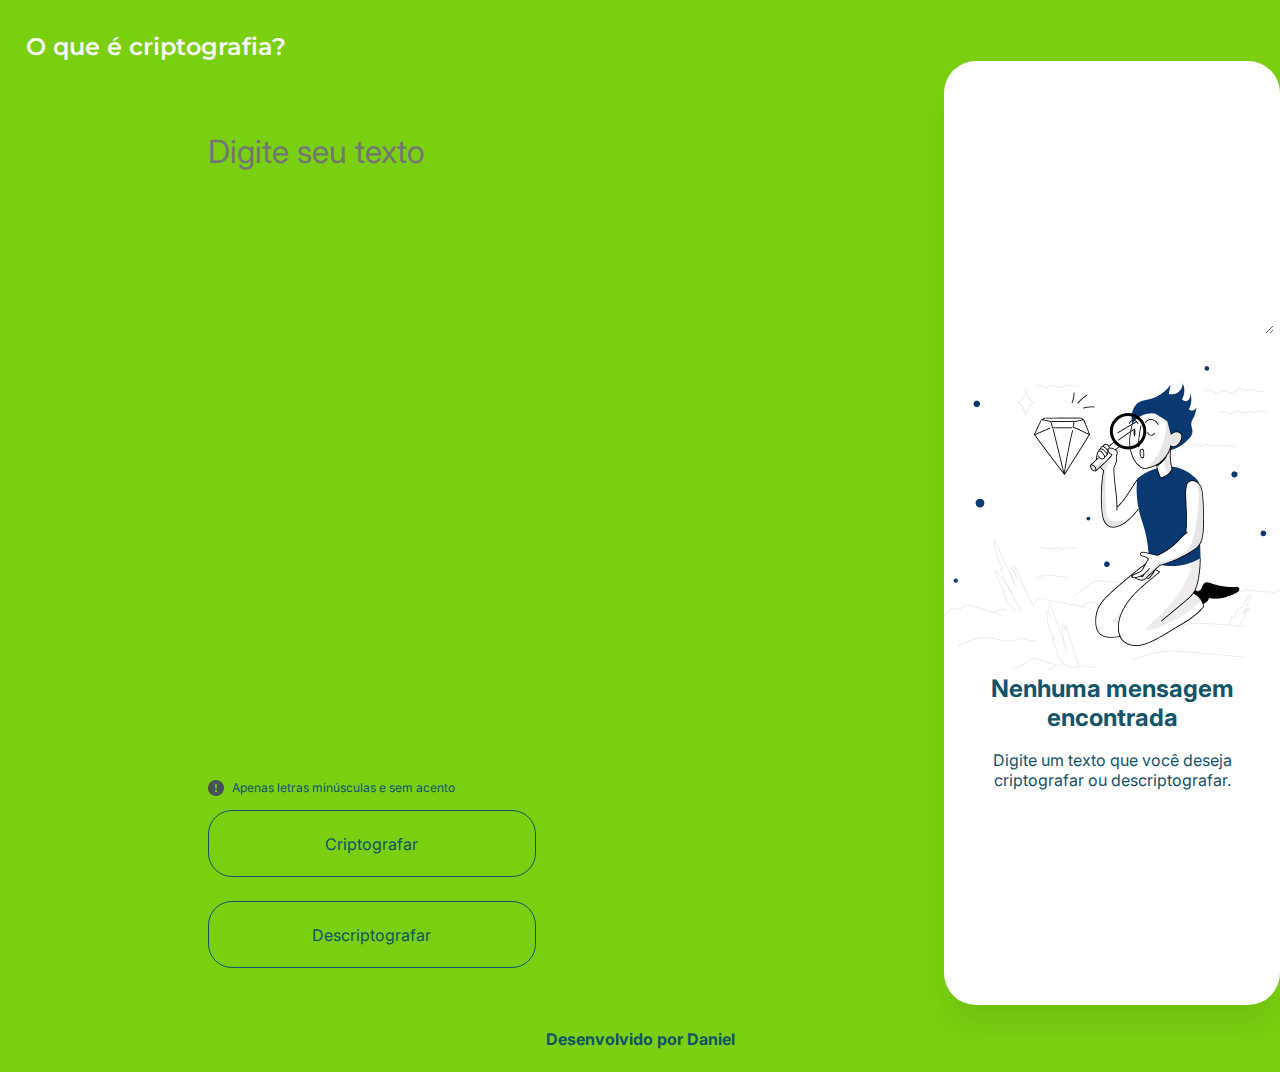
<file: index.html>
<!DOCTYPE html>
<html lang="pt-br">
<head>
    <meta charset="UTF-8">
    <meta name="viewport" content="width=device-width, initial-scale=1.0">
    <title>Decodificador de Texto</title>
    <link rel="stylesheet" href="./Styles/Style.css">
</head>
<body>
    <header class="cabecalho">
        <nav class="cabecalho__menu">
            <a class="cabecalho__menu__link" href="cripto.html">O que é criptografia?</a>
        </nav>
    </header>

    <main>
        <div class="apresentacao__inicial">
            <div class="apresentacao">
                <input class="apresentacao__entrada" id="entrada-texto" type="text" placeholder="Digite seu texto">
                <div class="alerta">
                    <img src="./assets/bi_exclamation-circle-fill.png" width="16px" height="16px" alt="sinal de exclamacao"> 
                    <p class="padrao__texto">Apenas letras minúsculas e sem acento</p>
                </div>
                <div class="apresentacao__esquerda">     
                    <div>
                        <button id="botao-criptografar" class="apresentacao__botoes__navegacao">Criptografar</button>
                    </div>
                    <div>
                        <button id="botao-descriptografar" class="apresentacao__botoes__navegacao">Descriptografar</button>
                    </div>
                </div>
            </div>    
            <div class="apresentacao__direita">
                <textarea id="texto-saida" class="apresentacao__saida" readonly></textarea>
                <div id="conteudo">
                    <img id="imagem-contexto" class="imagem__contexto" src="./assets/High quality products 1 1.jpg" alt="Imagem de contexto">
                    <p id="texto-padrao" class="apresentacao__saida">Nenhuma mensagem <br> encontrada</p>
                    <br>
                    <div id="texto-orientacao" class="apresentacao__saida1">Digite um texto que você deseja <br> criptografar ou descriptografar.</div>
                </div>
                <button id="botao-copiar" class="apresentacao__botoes__copiar">Copiar</button>
            </div>
        </div> 
    </main>
    <footer class="rodape">
        Desenvolvido por Daniel 
    </footer>
    <script src="script.js"></script>
</body>
</html>
</file>
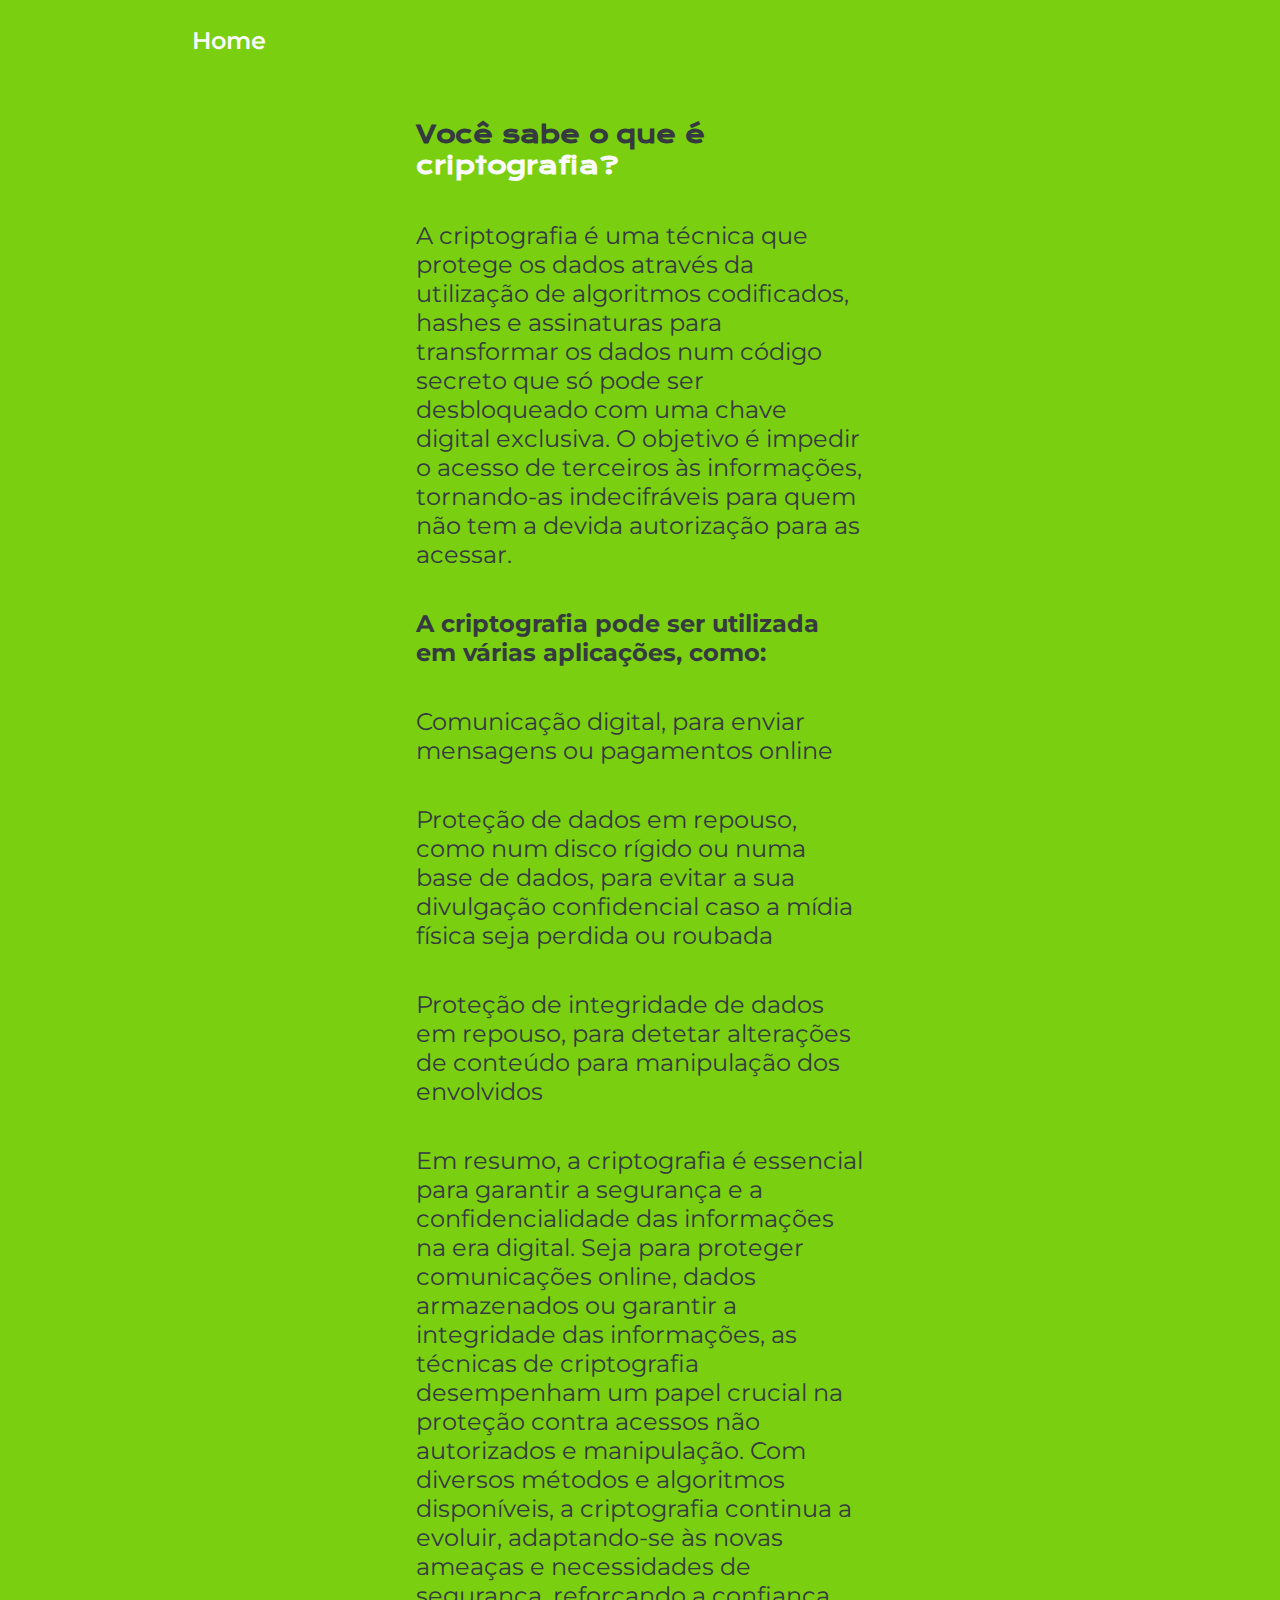
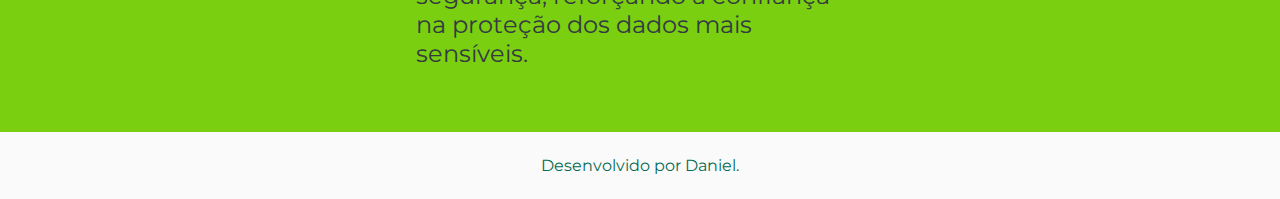
<file: cripto.html>
<!DOCTYPE html>

<html lang="pt-br">

<head>
    <meta charset="UTF-8">
    <meta http-equiv="X-UA-Compatible" content="IE=edge"> 
    <meta name="viewport" content="width=device-width, initial-scale=1.0">
    <title>Porfolio</title>
    <link rel="stylesheet" href="./Styles/styless.css">
</head>

<body>

    <header class="cabecalho">
        <nav class="cabecalho__menu">
            <a class="cabecalho__menu__link" href="index.html">
                Home
            </a>
            
        </nav>
    </header>

    <main class="apresentacao">
        
        <section class="apresentacao__conteudo">
            <h1 class="apresentacao__conteudo__titulo">Você sabe o que é 
                <strong class="titulo-destaque">criptografia?</strong>
            </h1>
            <p class="apresentacao__conteudo__texto">
                A criptografia é uma técnica que protege os dados através da utilização de algoritmos codificados, hashes e assinaturas para transformar os dados num código secreto que só pode ser desbloqueado com uma chave digital exclusiva. O objetivo é impedir o acesso de terceiros às informações, tornando-as indecifráveis para quem não tem a devida autorização para as acessar. 
            </p>
             <h1 class="apresentacao__conteudo__texto">A criptografia pode ser utilizada em várias aplicações, como:</h1>
             <ul class="apresentacao__conteudo__texto">
                Comunicação digital, para enviar mensagens ou pagamentos online 
              </ul>
            
             <ul class="apresentacao__conteudo__texto">Proteção de dados em repouso, como num disco rígido ou numa base de dados, para evitar a sua divulgação confidencial caso a mídia física seja perdida ou roubada</ul>
             <ul class="apresentacao__conteudo__texto">Proteção de integridade de dados em repouso, para detetar alterações de conteúdo para manipulação dos envolvidos</ul>

            <p class="apresentacao__conteudo__texto">Em resumo, a criptografia é essencial para garantir a segurança e a confidencialidade das informações na era digital. Seja para proteger comunicações online, dados armazenados ou garantir a integridade das informações, as técnicas de criptografia desempenham um papel crucial na proteção contra acessos não autorizados e manipulação. Com diversos métodos e algoritmos disponíveis, a criptografia continua a evoluir, adaptando-se às novas ameaças e necessidades de segurança, reforçando a confiança na proteção dos dados mais sensíveis.</p>
             
        </section>

    </main>

    <footer class="rodape">
        <p>
            Desenvolvido por Daniel.
        </p>
    </footer>

</body>

</html>
</file>
<file: Styles/Style.css>
@import url('https://fonts.googleapis.com/css2?family=Inter:wght@100..900&display=swap');

@import url('https://fonts.googleapis.com/css2?family=Krona+One&family=Montserrat:wght@400;600&display=swap');

:root{
    --cor-primaria: #135468;
    --cor-secundaria: #ffffff;
    --cor-terciaria: #79cf10;
    --cor-hover: #343A40;
    --cor-saida: #135468;

    --fonte-primaria: "Inter", sans-serif;

    
    --fonte-secundaria: "Montserrat", sans-serif;
}
*{
    padding:0;
    margin:0;
    border:0
}

body{
     background-color: var(--cor-terciaria);
     color: var(--cor-secundaria);
}

.cabecalho
{
    padding: 2% 0% 0% 15%;
}

.cabecalho__menu
{
    display: flex;
    gap: 80px;
}

.cabecalho__menu__link
{
    font-family: var(--fonte-secundaria);
    font-size: 1.5rem;
    font-weight: 600;
    color: #fafafa;
    text-decoration: none;
}
.cabecalho__menu__link:hover{
    font-size: 1.7rem;
}


.apresentacao__inicial{
    display: flex;
    justify-content: center;
}
.apresentacao{
    display: flex;
    flex-wrap: wrap;
    width: auto;
}

.cabecalho{
    padding: 2.5% 2% 0% 2%;
}
.alerta{
    margin-top: auto;
    display: flex;
    gap: 8px;
    width: 66%;
    padding-left: 22%;
    height: 30px;
}
.apresentacao__entrada{
    display: flex;
    flex: wrap;
    border: 0 none;
    outline:0;
    font-family: var(--fonte-primaria);
    font-size: 2rem;
    font-weight: 400;
    color: #f71a1a;
    width: 66%;
    height: 20vh;
    padding-left: 22%;
    padding-bottom: 30%;
    background-color: #ffffff00;
}
.padrao__texto{
    font-family: var(--fonte-primaria);
    color:var(--cor-primaria);
    font-weight: 400;
    font-size: 0.75rem;
}
.apresentacao__botoes__navegacao:active,.apresentacao__botoes__copiar:active{
    color: var(--cor-secundaria);
    background-color: var(--cor-primaria);
}
.apresentacao__botoes__navegacao,.apresentacao__botoes__copiar{
    display: flex;
    justify-content: center;
    align-items: center;
    text-decoration: none;
    border: 1px solid var(--cor-primaria);
    border-radius: 24px;
    color: var(--cor-primaria);
    background-color: #ffffff00;
    font-family: var(--fonte-primaria);
    font-size: 1rem;
    font-weight: 400;
    width: 328px;
    height: 67px;
    gap: 24px;
}
*[id=criptografar]{
    background-color: var(--cor-primaria);
    color: var(--cor-secundaria);
   }
.apresentacao__botoes__copiar{
    margin-top: 63%;
    display: none;
}
.apresentacao__saida{
    color: var(--cor-saida);
    font-family: var(--fonte-primaria);
    font-size: 1.5rem;
    font-weight: 700;
    outline:none;
}
.apresentacao__saida1{
    color: var(--cor-saida);
    font-family: var(--fonte-primaria);
    font-size: 1rem;
}
.apresentacao__esquerda{
    display: flex;
    flex-wrap: wrap;
    height: 67px;
    width: 66%;
    padding-left: 22%;
    gap: 24px;
    row-gap: 24px;
}
.apresentacao__direita{
    display: flex; 
    flex-wrap: wrap;
    row-gap: 32px;
    flex-direction: column;
    justify-content: center;
    align-items: center;
    text-align: center;
    width: 400px;
    height: 944px;
    border-radius: 32px;
    background: var(--cor-secundaria);
    box-shadow: 0px 24px 32px -8px rgba(0, 0, 0, 0.08);
}
*[id=resultado]{
    width: 339px;
    height: 401px;
    font-family: var(--fonte-primaria);
    color: var(--cor-saida);
    font-size: 24px;
    font-weight: 400;
    outline:none;
    display: none;
    align-items: center;
}
.rodape{
    display: flex;
    flex-wrap: wrap;
    justify-content: center;
    align-items: center;
    color: var(--cor-primaria);
    font-family: var(--fonte-primaria);
    font-weight: 700;
    width: auto;
    height: 67px;
}

@media screen and (max-width:1250px) {

    .apresentacao__botoes__navegacao{
        width: 300px;
    } 
}
@media screen and (max-width:1024px),(min-width:600) { 

    .apresentacao__inicial{
        flex-direction: column;
    }
    .apresentacao__esquerda{
        width: 100%;
        justify-content: center;
        padding-left: 0;
    }
   .apresentacao{
        gap: 10px;
    }
    .apresentacao__entrada{
        height: 50vh;
        padding-left: 10%;
        padding-bottom:0;
    }
    .apresentacao__direita{
        margin-top: 5%;
        width: auto;
        height: 133px;   
    }
    .imagem__contexto{
        display: none;
    }
    .apresentacao__botoes__copiar{
        margin-top: 0;
        display: none;
        width: 250px;
    }
}

@media screen and (max-width:768px) {
    
    .apresentacao__entrada{
        width: 100%;
    }
    .apresentacao__esquerda{
        max-width: 680px;
        height: auto;
    }
    *[id=resultado]{
        width: auto;
        height: auto;
    }
    .apresentacao__direita{
        width: 343px;
        height: 595px;  
    }
    .alerta{
        padding-left: 5%;
    }
}

/* Esta seção de 'medias' faz ajustes para atender requisitos de design*/  
@media screen and (max-width:780px) {
    .alerta{
        padding-left: 10%;
    }
}
@media screen and (max-width:880px) {
    .alerta{
        padding-left: 10%;
    }
}
@media screen and (max-width:930px) {
    .alerta{
        padding-left: 10%;
    }
}
@media screen and (max-width:586px) {
    .cabecalho{
        padding: 5% 2% 0% 2%;
    }
    .apresentacao__esquerda{
        height: auto;
    }
    .apresentacao{
        gap: 10px;
    }
    .apresentacao__direita{
        width: 327px;
        height: 186px;
        margin-left: 10%;
    }
    .apresentacao__botoes__navegacao{
         width: 250px;
         height: 67px;
    }
    .apresentacao__botoes__copiar{
        margin-top: 0;
        display: none;
        width: 250px;
    }
    .alerta{
        padding-left: 10%; 
    }
}
@media screen and (max-width:376px) {
    .apresentacao__esquerda{
        height: auto;
    }
    .apresentacao{
        gap: 10px;
    }
    .apresentacao__direita{
        width: 327px;
        height: 186px;
        margin-left: 7%;
    }
    .apresentacao__botoes__navegacao{
         width: 250px;
         height: 67px;
    }
    .alerta{
        padding-left: 10%; 
    }
}
</file>
<file: Styles/styless.css>
@import url('https://fonts.googleapis.com/css2?family=Krona+One&family=Montserrat:wght@400;600&display=swap');

:root
{
    --cor-primaria: #79cf10;  
    --cor-secundaria: #343A40; 
    --cor-terciaria: #fafafa; 
    --cor-hover: #FB773C;

    --fonte-primaria: "Krona One", sans-serif;
    --fonte-secundaria: "Montserrat", sans-serif;

}

*
{
    margin: 0;
    padding: 0;
}

body
{
    box-sizing: border-box;
    background-color: var(--cor-primaria);
    color: var(--cor-secundaria);
}

.cabecalho
{
    padding: 2% 0% 0% 15%;
}

.cabecalho__menu
{
    display: flex;
    gap: 80px;
}

.cabecalho__menu__link
{
    font-family: var(--fonte-secundaria);
    font-size: 1.5rem;
    font-weight: 600;
    color: var(--cor-terciaria);
    text-decoration: none;
}

.apresentacao 
{
    padding: 5% 15%;
    display: flex;
    align-items: center;
    justify-content:center;
    gap: 82px;
}

.apresentacao__conteudo
{
    width: 50%;
    display: flex;
    flex-direction: column;
    gap: 40px;
}

.apresentacao__conteudo__titulo
{
    font-size: 1.5rem;
    font-family: var(--fonte-primaria);
}

.titulo-destaque
{
    color: var(--cor-terciaria); 
}

.apresentacao__conteudo__texto
{
    font-size: 1.5rem;
    font-family: var(--fonte-secundaria);
}
.rodape
{
    color: #046b53;
    background-color: #fafafa;
    padding: 24px;
    text-align: center;
    font-family: var(--fonte-secundaria);
    font-size: 1rem;
    font-weight: 400;  
}

@media (max-width: 1200px)
{
   .cabecalho
   {
    padding: 10%;
   }

   .cabecalho__menu
   {
    justify-content: center;
   }

    .apresentacao
    {
        flex-direction: column-reverse;
        padding: 5%;
    }

    .apresentacao__conteudo
    {
        width: auto;
    }
    .rodape
{
    color: #046b53;
    background-color: #fafafa00;
    padding: 24px;
    text-align: center;
    font-family: var(--fonte-secundaria);
    font-size: 1rem;
    font-weight: 400;  
}
}
</file>
